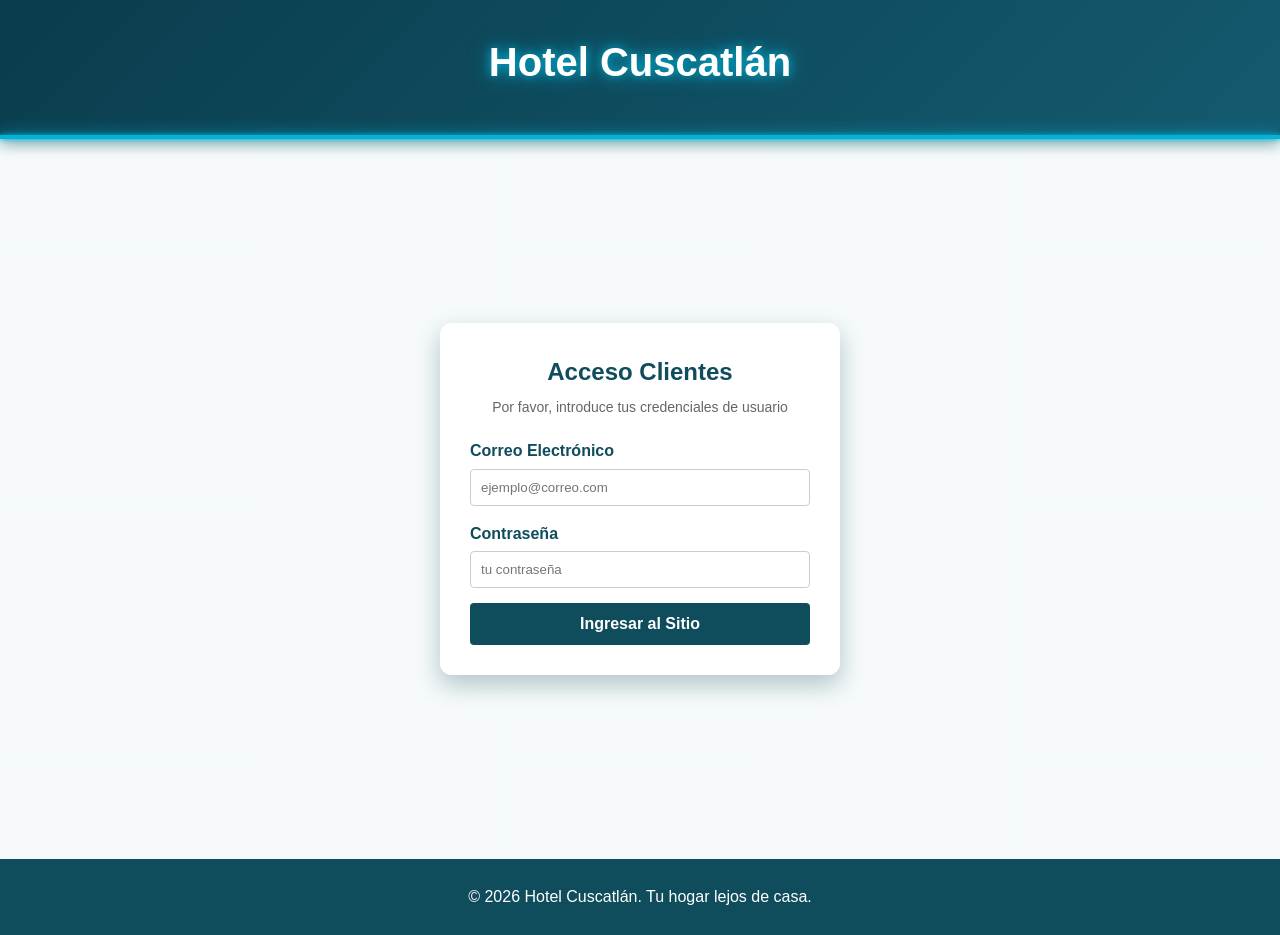
<file: index.html>
<!DOCTYPE html>
<html lang="es">
<head>
    <meta charset="UTF-8">
    <meta name="viewport" content="width=device-width, initial-scale=1.0">
    <title>Hotel Cuscatlán - Iniciar Sesión</title>
    <!-- Referencia al archivo CSS con mayúscula -->
    <link rel="stylesheet" href="estilos.css">
</head>
<body>

    <header>
        <h1>Hotel Cuscatlán</h1>
    </header>

    <!-- La sección hero-login ahora cargará la imagen de fondo tropical -->
    <div class="hero-login animar-entrada">
        <div class="tarjeta-login">

            <h2 style="text-align: center; color: var(--primario-oscuro); margin-bottom: 5px;">Acceso Clientes</h2>
            <legend>Por favor, introduce tus credenciales de usuario</legend>

            <!-- El formulario redirigirá a Inicio.html con mayúscula -->
            <form action="inicio.html" method="get">
                <div class="campo">
                    <label for="correo">Correo Electrónico</label>
                    <input type="email" id="correo" placeholder="ejemplo@correo.com" required>
                </div>

                <div class="campo">
                    <label for="password">Contraseña</label>
                    <input type="password" id="password" placeholder="tu contraseña" required>
                </div>

               <a href="inicio.html"> <button type="submit" class="boton-enviar">Ingresar al Sitio</button></a>
            </form>
        </div>
    </div>

    <footer>
        <p>&copy; 2026 Hotel Cuscatlán. Tu hogar lejos de casa.</p>
    </footer>

</body>
</html>
</file>
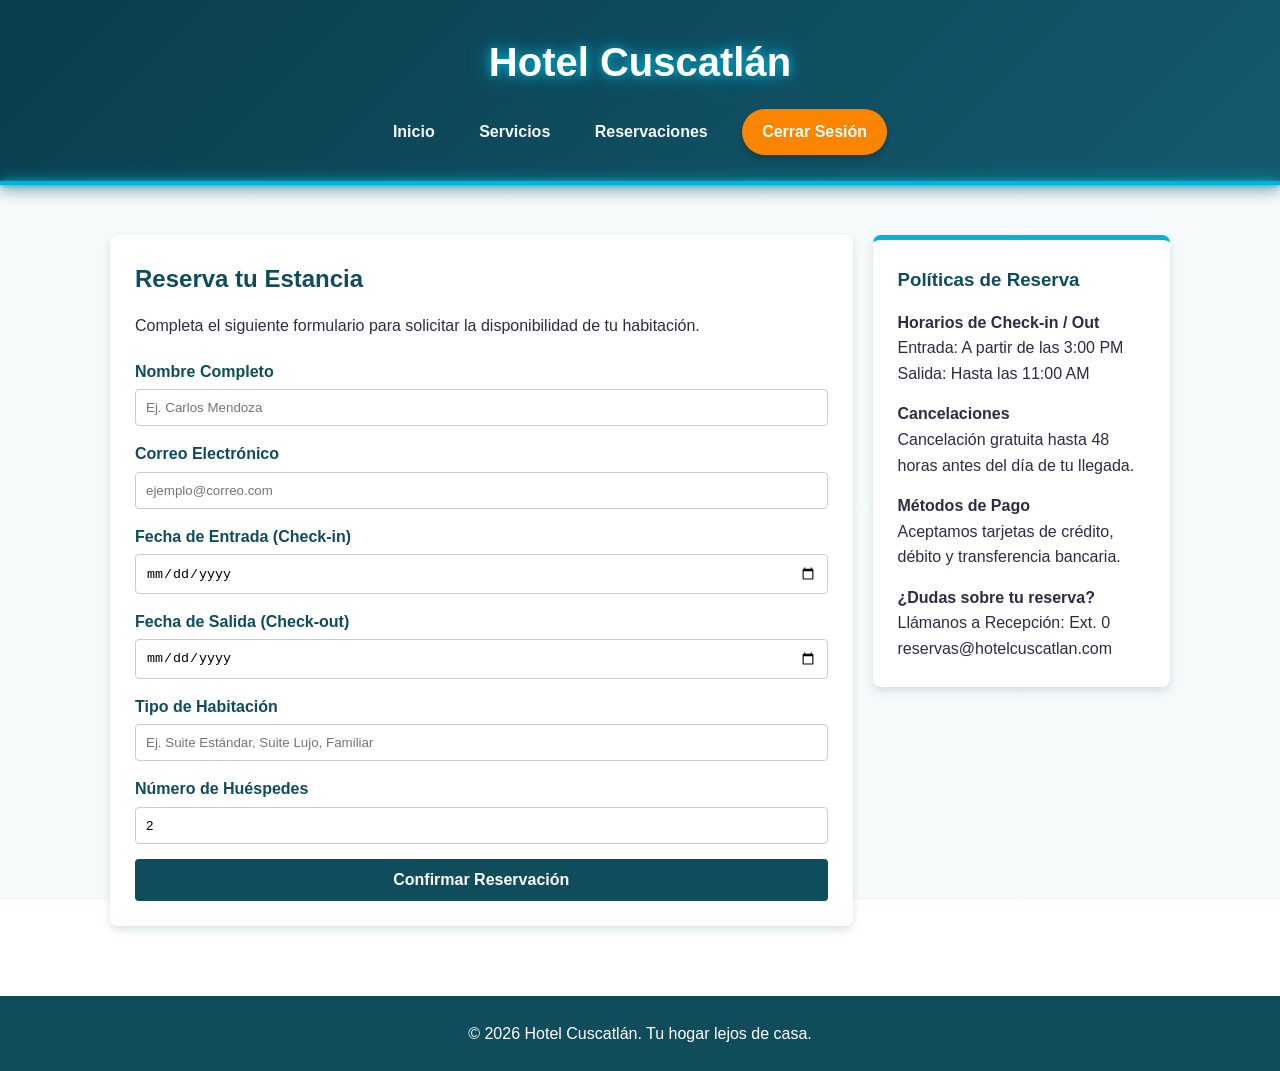
<file: reservas.html>
<!DOCTYPE html>
<html lang="es">
<head>
    <meta charset="UTF-8">
    <meta name="viewport" content="width=device-width, initial-scale=1.0">
    <title>Hotel Cuscatlán - Reservaciones</title>
    <link rel="stylesheet" href="estilos.css">
</head>

<body>
    <header>
        <h1>Hotel Cuscatlán</h1>
        <nav>
            <a href="inicio.html">Inicio</a>
            <a href="servicios.html">Servicios</a>
            <a href="reservas.html">Reservaciones</a>
            <a href="index.html" class="nav-cerrar">Cerrar Sesión</a>
        </nav>
    </header>

    <div class="contenedor-layout animar-entrada">
        <main>
            <section>
                <h2>Reserva tu Estancia</h2>
                <p style="margin-bottom: 20px;">Completa el siguiente formulario para solicitar la disponibilidad de tu habitación.</p>

                <form action="#" method="POST" onsubmit="mostrarModal(event)">
                    <div class="campo">
                        <label for="nombre">Nombre Completo</label>
                        <input type="text" id="nombre" name="nombre" placeholder="Ej. Carlos Mendoza" required>
                    </div>

                    <div class="campo">
                        <label for="correo">Correo Electrónico</label>
                        <input type="email" id="correo" name="correo" placeholder="ejemplo@correo.com" required>
                    </div>

                    <div class="campo">
                        <label for="checkin">Fecha de Entrada (Check-in)</label>
                        <input type="date" id="checkin" name="checkin" required>
                    </div>

                    <div class="campo">
                        <label for="checkout">Fecha de Salida (Check-out)</label>
                        <input type="date" id="checkout" name="checkout" required>
                    </div>

                    <div class="campo">
                        <label for="habitacion">Tipo de Habitación</label>
                        <input type="text" id="habitacion" name="habitacion" placeholder="Ej. Suite Estándar, Suite Lujo, Familiar">
                    </div>

                    <div class="campo">
                        <label for="huespedes">Número de Huéspedes</label>
                        <input type="number" id="huespedes" name="huespedes" min="1" max="10" value="2">
                    </div>

                    <button type="submit" class="boton-enviar">Confirmar Reservación</button>
                </form>
            </section>
        </main>

        <aside>
            <h3>Políticas de Reserva</h3>

            <p style="font-weight: bold; margin-top: 10px;">Horarios de Check-in / Out</p>
            <p>Entrada: A partir de las 3:00 PM</p>
            <p>Salida: Hasta las 11:00 AM</p>

            <p style="font-weight: bold; margin-top: 15px;">Cancelaciones</p>
            <p>Cancelación gratuita hasta 48 horas antes del día de tu llegada.</p>

            <p style="font-weight: bold; margin-top: 15px;">Métodos de Pago</p>
            <p>Aceptamos tarjetas de crédito, débito y transferencia bancaria.</p>

            <p style="font-weight: bold; margin-top: 15px;">¿Dudas sobre tu reserva?</p>
            <p>Llámanos a Recepción: Ext. 0</p>
            <p>reservas@hotelcuscatlan.com</p>
        </aside>
    </div>

    <!-- Pantalla emergente (Modal) -->
    <div id="modal-exito" style="display: none; position: fixed; top: 0; left: 0; width: 100%; height: 100%; background: rgba(0, 0, 0, 0.6); justify-content: center; align-items: center; z-index: 1000;">
        <div style="background: #ffffff; padding: 30px; border-radius: 12px; text-align: center; max-width: 400px; box-shadow: 0 4px 15px rgba(0,0,0,0.2);">
            <h3 style="color: #fb8500; margin-top: 0;">¡Reservación Confirmada!</h3>
            <p style="color: #333333; margin: 15px 0;">Gracias por reservar con Hotel Cuscatlán. Te hemos enviado un correo con los detalles de tu estancia.</p>
            <button onclick="cerrarModal()" style="background-color: #fb8500; color: white; border: none; padding: 10px 20px; border-radius: 5px; cursor: pointer; font-weight: bold;">Aceptar</button>
        </div>
    </div>

    <footer>
        <p>&copy; 2026 Hotel Cuscatlán. Tu hogar lejos de casa.</p>
    </footer>

    <script>
        function mostrarModal(event) {
            event.preventDefault();
            document.getElementById('modal-exito').style.display = 'flex';
        }

        function cerrarModal() {
            document.getElementById('modal-exito').style.display = 'none';
            document.querySelector('form').reset();
        }
    </script>
</body>
</html>
</file>
<file: estilos.css>
* {
    margin: 0; /* Elimina márgenes por defecto */
    padding: 0; /* Quita espacios internos por defecto */
    box-shadow: none; /* Quita sombras por defecto */
    box-sizing: border-box; /* Incluye bordes y rellenos en el ancho/alto */
}

/*--- VARIABLES GLOBALES DE COLOR (Paleta Resort Tropical) ---*/
:root {
    /* Colores Principales */
    --primario-oscuro: #0f4c5c; /* Azul Océano Profundo */
    --primario-brillante: #00b4d8; /* Turquesa Caribeño */
    --acento-dorado: #fb8500; /* Sol Coral Cálido (Usado en Cerrar Sesión) */
    
    /* Colores de Fondo y Texto */
    --fondo-suave: #f4f9f9; /* Blanco Brisa Marina */
    --blanco: #ffffff;
    --gris-fondo: #eef4f8; /* Fondo general de la página */
    --texto-oscuro: #2b2d42; /* Gris muy oscuro para lectura */

    /* Variables de Efectos Visuales (Glow y Sombras) */
    --glow-turquesa: rgba(0, 180, 216, 0.8);
    --sombra: rgba(15, 76, 92, 0.15);
    --sombra-fuente: rgba(15, 76, 92, 0.3);
}

/*--- ESTILOS DE CUERPO Y LAYOUT (Opción 2: Imagen Tropical con Capa Suave) ---*/
body {
    font-family: 'Segoe UI', Tahoma, Geneva, Verdana, sans-serif;
    /* Capa blanca semi-transparente + Imagen de fondo */
    background: linear-gradient(rgba(244, 249, 249, 0.85), rgba(244, 249, 249, 0.85)),
                url('https://images.unsplash.com/photo-1507525428034-b723cf961d3e?q=80&w=1920');
    background-size: cover;
    background-position: center;
    background-attachment: fixed; /* Mantiene la imagen fija al desplazarse */
    color: var(--texto-oscuro);
    line-height: 1.6;
}

.contenedor-layout {
    display: flex;
    flex-wrap: wrap;
    gap: 20px;
    max-width: 1100px;
    margin: 30px auto;
    padding: 20px;
}

/*--- ENCABEZADO (Header) VIBRANTE ---*/
header {
    /* Fondo con degradado de azul océano profundo a marino suave */
    background: linear-gradient(135deg, #0a3d4d, #145a6f);
    color: var(--blanco);
    padding: 30px 0; /* Espaciado más generoso */
    text-align: center;
    position: relative; /* Necesario para el borde inferior brillante */
    box-shadow: 0 5px 15px rgba(0,0,0,0.3); /* Sombra para profundidad */
    z-index: 10;
}

/* Título H1 con brillo sutil (Glow Effect) */
header h1 {
    font-size: 2.5em;
    text-shadow: 0 0 10px var(--glow-turquesa), 0 0 20px var(--glow-turquesa);
    margin-bottom: 15px;
}

/* Borde inferior turquesa brillante (Pseudo-elemento) */
header::after {
    content: '';
    display: block;
    width: 100%;
    height: 4px;
    background-color: var(--primario-brillante);
    position: absolute;
    bottom: 0;
    left: 0;
    box-shadow: 0 0 15px var(--primario-brillante), 0 0 5px var(--primario-brillante); /* Brillo intenso */
}

/*--- NAVEGACIÓN (Nav) ---*/
nav a {
    color: var(--fondo-suave); /* Blanco roto/crema muy claro base */
    text-decoration: none;
    margin: 0 20px;
    font-weight: bold;
    transition: color 0.3s ease, text-shadow 0.3s ease;
    display: inline-block;
    vertical-align: middle;
}

/* Hover de enlaces normales: Brillo turquesa */
nav a:hover:not(.nav-cerrar) {
    color: var(--primario-brillante);
    text-shadow: 0 0 10px var(--primario-brillante), 0 0 20px var(--primario-brillante);
}

/* Botón llamativo 'Cerrar Sesión' (Color Coral) */
.nav-cerrar {
    background-color: var(--acento-dorado);
    color: var(--blanco);
    padding: 10px 20px; /* Formato botón */
    border-radius: 25px; /* Bordes redondeados */
    box-shadow: 0 4px 6px rgba(0,0,0,0.2);
    transition: background-color 0.3s ease, transform 0.2s ease, box-shadow 0.3s ease;
    text-shadow: none; /* Sin brillo en el texto del botón */
    margin-left: 10px;
}

/* Hover del botón Cerrar Sesión */
.nav-cerrar:hover {
    background-color: #ff9d4d; /* Coral más claro en hover */
    transform: translateY(-2px); /* Pequeña elevación */
    box-shadow: 0 6px 12px rgba(0,0,0,0.3);
}

/*--- CONTENIDO PRINCIPAL (Main & Sections) ---*/
main {
    flex: 3;
    min-width: 300px;
}

section {
    background-color: var(--blanco);
    padding: 25px;
    border-radius: 8px;
    box-shadow: 0 4px 8px var(--sombra);
    margin-bottom: 20px;
}

/* Títulos dentro de secciones */
section h2 {
    color: var(--primario-oscuro);
    margin-bottom: 15px;
}

/* Artículos (Noticias/Opiniones) */
article {
    background-color: var(--fondo-suave);
    padding: 15px;
    border-left: 4px solid var(--primario-oscuro);
    margin-top: 15px;
    border-radius: 4px;
}

article h3 {
    color: var(--primario-oscuro);
    margin-bottom: 5px;
}

/*--- BARRA LATERAL (Aside) ---*/
aside {
    flex: 1;
    min-width: 280px; /* Ajustado de 350px a 280px para mejor adaptabilidad */
    background-color: var(--blanco);
    padding: 25px;
    border-radius: 8px;
    box-shadow: 0 4px 8px var(--sombra);
    border-top: 5px solid var(--primario-brillante); /* Línea superior turquesa */
    height: fit-content;
}

aside h3 {
    color: var(--primario-oscuro);
    margin-bottom: 15px;
}

/*--- ELEMENTOS VISUALES (Banners y Tarjetas) ---*/
.banner-inicio {
    width: 100%;
    height: 200px;
    background-image: url(https://okdiario.com/img/2024/12/05/adios-a-reservar-en-los-hoteles-como-siempre-se-confirma-el-cambio-que-llega.jpg); /* Imagen Unsplash */
    background-size: cover;
    background-position: center;
    border-radius: 8px;
    margin-bottom: 20px;
}

/* Contenedor de Servicios (Página servicios.html) */
.contenedor-servicios {
    display: flex;
    flex-wrap: wrap;
    gap: 20px;
    justify-content: center;
}

/* Tarjeta Visual de Servicio */
.tarjeta-visual {
   flex: 1;
   min-width: 250px;
   max-width: 300px;
   background-color: var(--blanco);
   border-radius: 8px;
   box-shadow: 0 4px 8px var(--sombra);
   overflow: hidden; /* Oculta desbordes de imagen */
   transition: transform 0.3s ease, box-shadow 0.3s ease;
}

/* Hover de tarjeta: Elevación y sombra más intensa */
.tarjeta-visual:hover {
    transform: translateY(-5px);
    box-shadow: 0 8px 16px var(--sombra-fuente);
}

.tarjeta-imagen img {
    width: 100%;
    height: 150px;
    object-fit: cover; /* Ajusta imagen sin deformar */
}

.tarjeta-textos {
    padding: 15px;
}

.tarjeta-textos h3 {
    color: var(--primario-oscuro);
    margin-bottom: 5px;
}

/*--- FORMULARIOS (Login y Reservas) ---*/
.campo {
    margin-bottom: 15px;
}

.campo label {
    display: block;
    margin-bottom: 5px;
    font-weight: bold;
    color: var(--primario-oscuro);
}

.campo input {
    width: 100%;
    padding: 10px;
    border: 1px solid #ccc;
    border-radius: 4px;
}

/* Botones de formulario (Boton Enviar) */
.boton-enviar {
    background-color: var(--primario-oscuro);
    color: var(--blanco);
    padding: 12px;
    border: none;
    border-radius: 4px;
    width: 100%;
    cursor: pointer;
    font-weight: bold;
    font-size: 1em;
    transition: background-color 0.3s ease;
}

/* Hover de botones: cambia a Turquesa */
.boton-enviar:hover {
    background-color: var(--primario-brillante);
}

/* Estilos específicos para login.html */
.hero-login {
    /* Imagen de fondo tropical Unsplash para login */
    background-image: url(https://images.pexels.com/photos/338504/pexels-photo-338504.jpeg?cs=srgb&dl=pexels-thorsten-technoman-109353-338504.jpg&fm=jpg);
    background-size: cover;
    background-position: center;
    min-height: 80vh;
    display: flex;
    justify-content: center;
    align-items: center;
}

.tarjeta-login {
    background-color: rgba(255, 255, 255, 0.95); /* Blanco semi-transparente */
    padding: 30px;
    border-radius: 12px;
    box-shadow: 0 10px 25px var(--sombra-fuente);
    max-width: 400px;
    width: 100%; 
}

fieldset {
    border: none;
    display: flex;
    flex-direction: column;
}

legend {
    font-size: 14px;
    color: #666;
    text-align: center;
    margin-bottom: 20px;
    width: 100%;
}

/*--- PIE DE PÁGINA (Footer) ---*/
footer {
    text-align: center;
    padding: 25px 0;
    background-color: var(--primario-oscuro);
    color: var(--blanco); /* Blanco puro para contraste legible */
}

/*--- ANIMACIONES CSS (Ajustadas para reinicio suave) ---*/
@keyframes fadeInUp {
    0% {
        opacity: 0;
        transform: translateY(20px); /* Comienza desplazado abajo */
    }
    100% {
        opacity: 1;
        transform: translateY(0); /* Termina en posición original */
    }
}

.animar-entrada {
    animation: fadeInUp 0.5s ease-out forwards;
}
</file>
